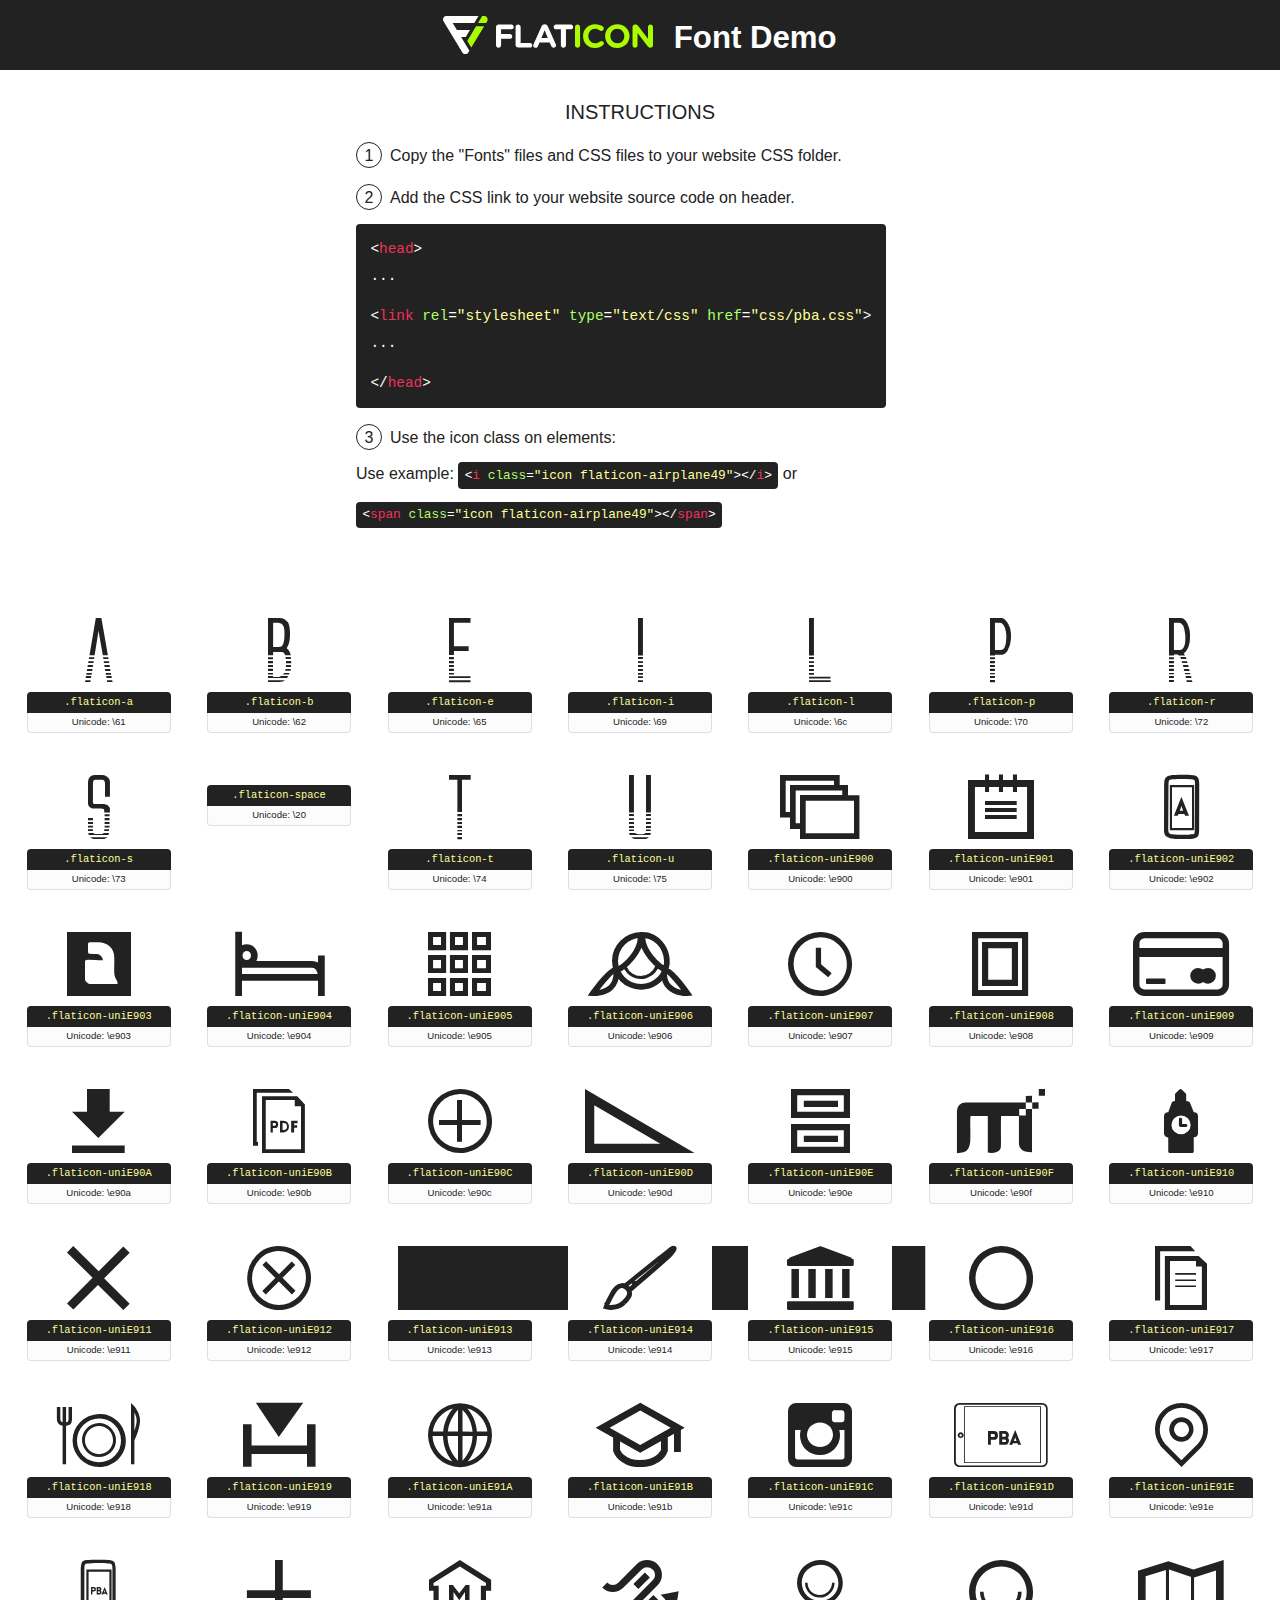
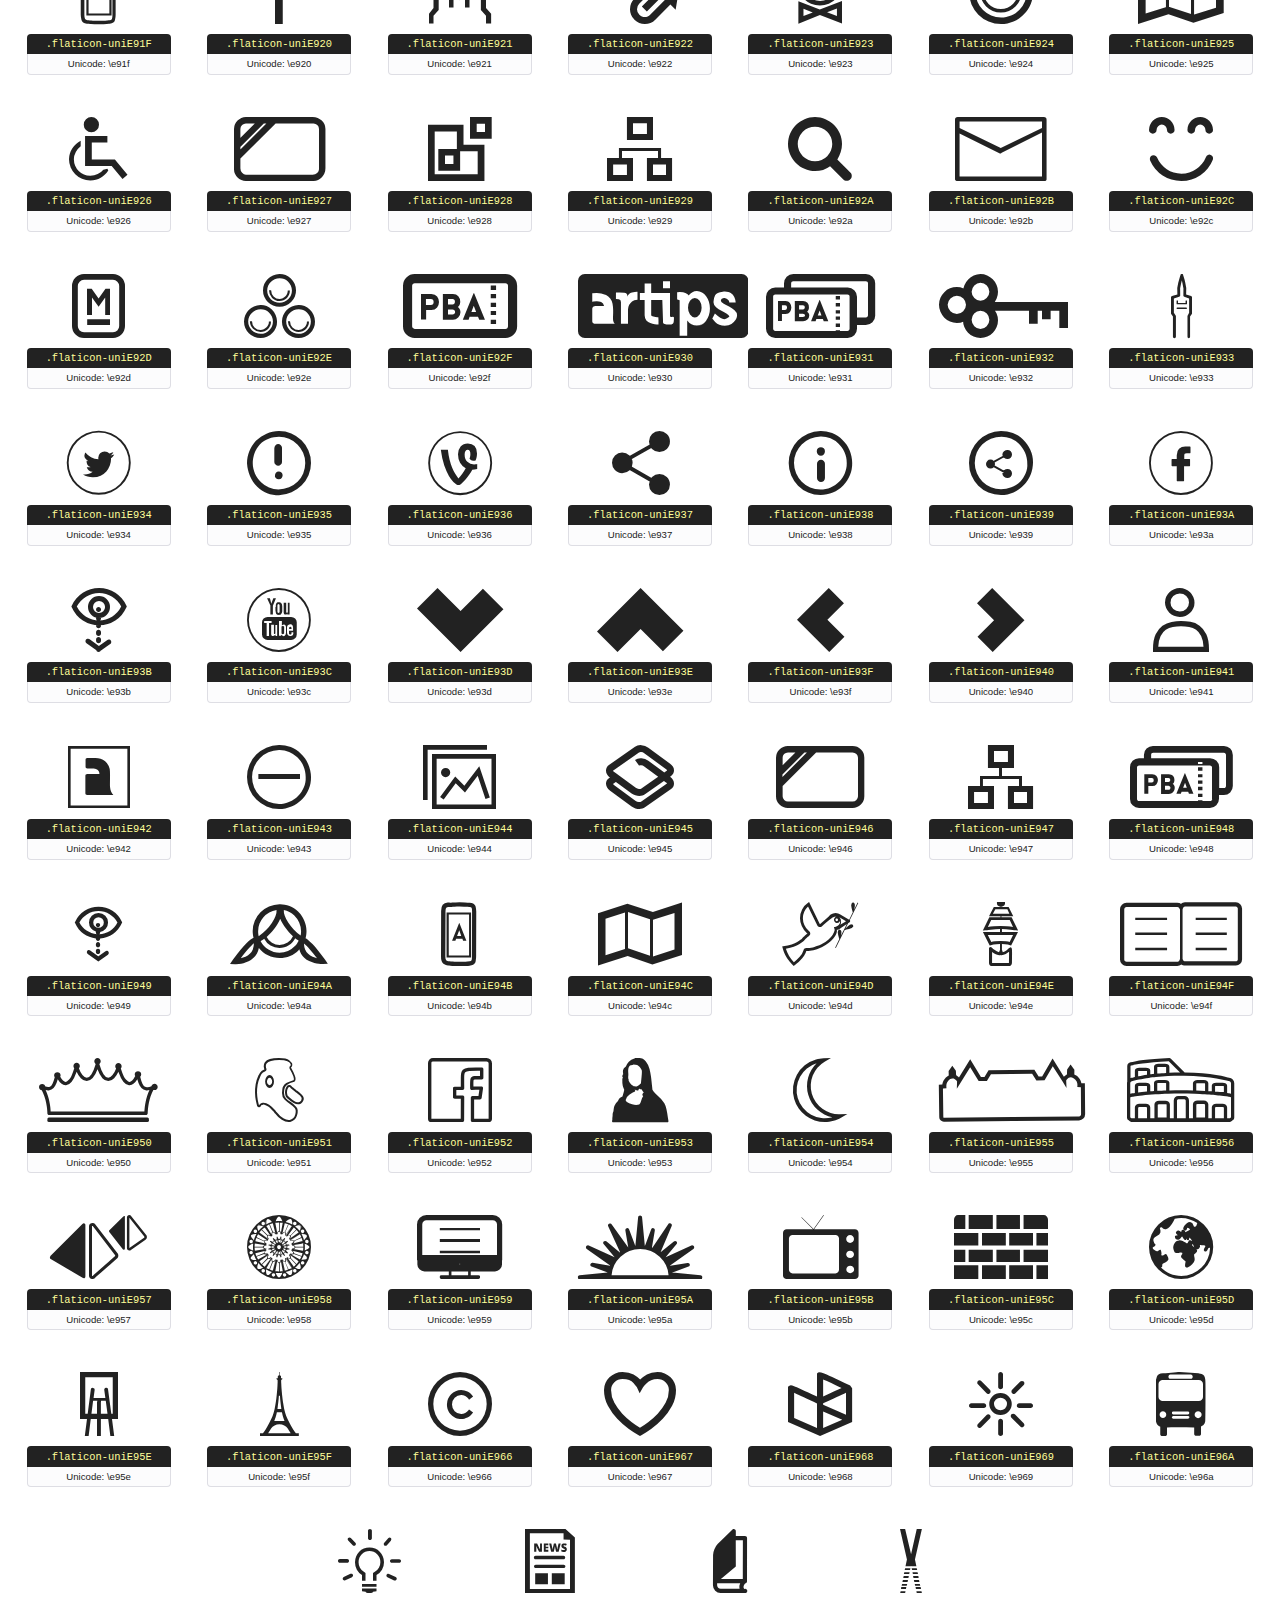
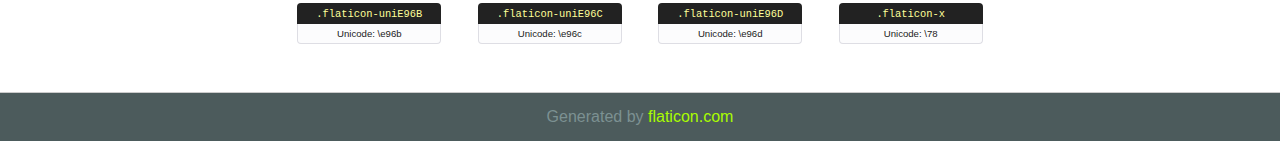
<file: css/pba.html>
<!DOCTYPE html>
		<html>
		<head>
			<title>pba font - Generated with flaticon.com</title>
			<style>
				@font-face {
					font-family: "pba";
					src: url("./pba.eot");
					src: url("./pba.eot?#iefix") format("embedded-opentype"),
					url("./pba.woff") format("woff"),
					url("./pba.ttf") format("truetype"),
					url("./pba.svg#pba") format("svg");
					font-weight: normal;
					font-style: normal;
					-webkit-font-smoothing: antialiased;
					-moz-osx-font-smoothing: grayscale;
				}
				html, body, div, span, applet, object, iframe,
				h1, h2, h3, h4, h5, h6, p, blockquote, pre,
				a, abbr, acronym, address, big, cite, code,
				del, dfn, em, img, ins, kbd, q, s, samp,
				small, strike, strong, sub, sup, tt, var,
				b, u, i, center,
				dl, dt, dd, ol, ul, li,
				fieldset, form, label, legend,
				table, caption, tbody, tfoot, thead, tr, th, td,
				article, aside, canvas, details, embed,
				figure, figcaption, footer, header, hgroup,
				menu, nav, output, ruby, section, summary,
				time, mark, audio, video {
					margin: 0;
					padding: 0;
					border: 0;
					font-size: 100%;
					font: inherit;
					vertical-align: baseline;
				}
				/* HTML5 display-role reset for older browsers */
				article, aside, details, figcaption, figure,
				footer, header, hgroup, menu, nav, section {
					display: block;
				}
				body {
					line-height: 1;
				}
				ol, ul {
					list-style: none;
				}
				blockquote, q {
					quotes: none;
				}
				blockquote:before, blockquote:after,
				q:before, q:after {
					content: "";
					content: none;
				}
				table {
					border-collapse: collapse;
					border-spacing: 0;
				}
				body {
					font-family: "Varela Round", Helvetica, Arial, sans-serif;
					font-size: 16px;
					color: #222;
				}
				a {
					color: #333;
					border-bottom: 1px solid #a9fd00;
					font-weight: bold;
					text-decoration: none;
				}
    * {
				-moz-box-sizing: border-box;
				-webkit-box-sizing: border-box;
				box-sizing: border-box;
				margin: 0;
				padding: 0;
			}
			[class^="flaticon-"]:before, [class*=" flaticon-"]:before, [class^="flaticon-"]:after, [class*=" flaticon-"]:after {
				font-family: "pba";
				font-size: 30px;
				font-style: normal;
				margin-left: 20px;
				color: #333;
			}
			.wrapper {
				max-width: 600px;
				margin: auto;
				padding: 0 1em;
			}
			.title {
				font-size: 1.25em;
				text-align: center;
				margin-bottom: 1em;
				text-transform: uppercase;
			}
			header {
				text-align: center;
				background-color: #222;
				color: #fff;
				padding: 1em;
			}
			header .logo {
				width: 210px;
				height: 38px;
				display: inline-block;
				vertical-align: middle;
				margin-right: 1em;
				border: none;
			}
			header strong {
				font-size: 1.95em;
				font-weight: bold;
				vertical-align: middle;
				margin-top: 5px;
				display: inline-block;
			}
			.demo {
				margin: 2em auto;
				line-height: 1.25em;
			}
			.demo ul li {
				margin-bottom: 1em;
			}
			.demo ul li .num {
				color: #222;
				border-radius: 20px;
				display: inline-block;
				width: 26px;
				padding: 3px;
				height: 26px;
				text-align: center;
				margin-right: 0.5em;
				border: 1px solid #222;
			}
			.demo ul li code {
				background-color: #222;
				border-radius: 4px;
				padding: 0.25em 0.5em;
				display: inline-block;
				color: #fff;
				font-family: Consolas,Monaco,Lucida Console,Liberation Mono,DejaVu Sans Mono,Bitstream Vera Sans Mono,Courier New, monospace;
				font-weight: lighter;
				margin-top: 1em;
				font-size: 0.8em;
				word-break: break-all;
			}
			.demo ul li code.big {
				padding: 1em;
				font-size: 0.9em;
			}
			.demo ul li code .red {
				color: #EF3159;
			}
			.demo ul li code .green {
				color: #ACFF65;
			}
			.demo ul li code .yellow {
				color: #FFFF99;
			}
			.demo ul li code .blue {
				color: #99D3FF;
			}
			.demo ul li code .purple {
				color: #A295FF;
			}
			.demo ul li code .dots {
				margin-top: 0.5em;
				display: block;
			}
    #glyphs {
			border-bottom: 1px solid #ccc;
			padding: 2em 0;
			text-align: center;
		}
		.glyph {
			display: inline-block;
			width: 9em;
			margin: 1em;
			text-align: center;
			vertical-align: top;
			background: #FFF;
		}
		.glyph .glyph-icon {
			padding: 10px;
			display: block;
			font-family:"pba";
			font-size: 64px;
			line-height: 1;
		}
		.glyph .glyph-icon:before {
			font-size: 64px;
			color: #222;
			margin-left: 0;
		}
		.class-name {
			font-size: 0.65em;
			background-color: #222;
			color: #fff;
			border-radius: 4px 4px 0 0;
			padding: 0.5em;
			color: #FFFF99;
			font-family: Consolas,Monaco,Lucida Console,Liberation Mono,DejaVu Sans Mono,Bitstream Vera Sans Mono,Courier New, monospace;
		}
		.author-name {
			font-size: 0.6em;
			background-color: #fcfcfd;
			border: 1px solid #DEDEE4;
			border-top: 0;
			border-radius: 0 0 4px 4px;
			padding: 0.5em;
		}
		.class-name:last-child {
			font-size: 10px;
			color:#888;
		}
		.class-name:last-child a {
			font-size: 10px;
			color:#555;
		}
		.class-name:last-child a:hover {
			color:#a9fd00;
		}
		.glyph > input {
			display: block;
			width: 100px;
			margin: 5px auto;
			text-align: center;
			font-size: 12px;
			cursor: text;
		}
		.glyph > input.icon-input {
			font-family:"pba";
			font-size: 16px;
			margin-bottom: 10px;
		}
		.attribution .title {
			margin-top: 2em;
		}
		.attribution textarea {
			background-color: #fcfcfd;
			padding: 1em;
			border: none;
			box-shadow: none;
			border: 1px solid #DEDEE4;
			border-radius: 4px;
			resize: none;
			width: 100%;
			height: 150px;
			font-size: 0.8em;
			font-family: Consolas,Monaco,Lucida Console,Liberation Mono,DejaVu Sans Mono,Bitstream Vera Sans Mono,Courier New, monospace;
			-webkit-appearance: none;
		}
		.iconsuse {
			margin: 2em auto;
			text-align: center;
			max-width: 1200px;
		}
		.iconsuse:after {
			content: "";
			display: table;
			clear: both;
		}
		.iconsuse .image {
			float: left;
			width: 25%;
			padding: 0 1em;
		}
		.iconsuse .image p {
			margin-bottom: 1em;
		}
		.iconsuse .image span {
			display: block;
			font-size: 0.65em;
			background-color: #222;
			color: #fff;
			border-radius: 4px;
			padding: 0.5em;
			color: #FFFF99;
			margin-top: 1em;
			font-family: Consolas,Monaco,Lucida Console,Liberation Mono,DejaVu Sans Mono,Bitstream Vera Sans Mono,Courier New, monospace;
		}
    #footer {
		text-align: center;
		background-color: #4C5B5C;
		color: #7c9192;
		padding: 1em;
	}
    #footer a {
	border: none;
	color: #a9fd00;
	font-weight: normal;
}
@media (max-width: 960px) {
	.iconsuse .image {
		width: 50%;
	}
}
@media (max-width: 560px) {
	.iconsuse .image {
		width: 100%;
	}
}
</style>
<link rel="stylesheet" type="text/css" href="pba.css">
</head>

<body class="characters-off">

	<header>
		<a href="http://www.flaticon.com" target="_blank" class="logo">
			<svg version="1.1" xmlns="http://www.w3.org/2000/svg" xmlns:xlink="http://www.w3.org/1999/xlink" xmlns:a="http://ns.adobe.com/AdobeSVGViewerExtensions/3.0/" viewBox="0 0 560.875 102.036" enable-background="new 0 0 560.875 102.036" xml:space="preserve">
				<defs>
				</defs>
				<g>
					<g class="letters">
						<path fill="#ffffff" d="M141.596,29.675c0-3.777,2.985-6.767,6.764-6.767h34.438c3.426,0,6.15,2.728,6.15,6.15
						c0,3.43-2.724,6.149-6.15,6.149h-27.674v13.091h23.719c3.429,0,6.151,2.724,6.151,6.15c0,3.43-2.723,6.149-6.151,6.149h-23.719
						v17.574c0,3.773-2.986,6.761-6.764,6.761c-3.779,0-6.764-2.989-6.764-6.761V29.675z"></path>
						<path fill="#ffffff" d="M193.844,29.149c0-3.781,2.985-6.767,6.764-6.767c3.776,0,6.763,2.985,6.763,6.767v42.957h25.039
						c3.426,0,6.149,2.726,6.149,6.153c0,3.425-2.723,6.15-6.149,6.15h-31.802c-3.779,0-6.764-2.986-6.764-6.768V29.149z"></path>
						<path fill="#ffffff" d="M241.891,75.71l21.438-48.407c1.492-3.341,4.215-5.357,7.906-5.357h0.792
						c3.686,0,6.323,2.017,7.815,5.357l21.439,48.407c0.436,0.967,0.701,1.845,0.701,2.723c0,3.602-2.809,6.501-6.414,6.501
						c-3.161,0-5.269-1.845-6.499-4.655l-4.132-9.661h-27.059l-4.301,10.102c-1.144,2.631-3.426,4.214-6.237,4.214
						c-3.517,0-6.24-2.81-6.24-6.325C241.1,77.64,241.451,76.677,241.891,75.71z M279.932,58.666l-8.521-20.297l-8.526,20.297H279.932
						z"></path>
						<path fill="#ffffff" d="M314.864,35.387H301.86c-3.429,0-6.239-2.813-6.239-6.238c0-3.429,2.811-6.24,6.239-6.24h39.533
						c3.426,0,6.237,2.811,6.237,6.24c0,3.425-2.811,6.238-6.237,6.238h-13.001v42.785c0,3.773-2.99,6.761-6.764,6.761
						c-3.779,0-6.764-2.989-6.764-6.761V35.387z"></path>
						<path fill="#A9FD00" d="M352.615,29.149c0-3.781,2.985-6.767,6.767-6.767c3.774,0,6.761,2.985,6.761,6.767v49.024
						c0,3.773-2.987,6.761-6.761,6.761c-3.781,0-6.767-2.989-6.767-6.761V29.149z"></path>
						<path fill="#A9FD00" d="M374.132,53.836v-0.179c0-17.481,13.178-31.801,32.065-31.801c9.22,0,15.459,2.458,20.557,6.238
						c1.402,1.054,2.637,2.985,2.637,5.357c0,3.692-2.985,6.59-6.681,6.59c-1.845,0-3.071-0.702-4.044-1.319
						c-3.776-2.813-7.729-4.393-12.562-4.393c-10.364,0-17.831,8.611-17.831,19.154v0.173c0,10.542,7.291,19.329,17.831,19.329
						c5.715,0,9.492-1.756,13.359-4.834c1.049-0.874,2.458-1.491,4.039-1.491c3.429,0,6.325,2.813,6.325,6.236
						c0,2.106-1.056,3.78-2.282,4.834c-5.539,4.834-12.036,7.733-21.878,7.733C387.572,85.464,374.132,71.493,374.132,53.836z"></path>
						<path fill="#A9FD00" d="M433.009,53.836v-0.179c0-17.481,13.79-31.801,32.766-31.801c18.981,0,32.592,14.143,32.592,31.628v0.173
						c0,17.483-13.785,31.807-32.769,31.807C446.625,85.464,433.009,71.32,433.009,53.836z M484.224,53.836v-0.179
						c0-10.539-7.725-19.326-18.626-19.326c-10.893,0-18.449,8.611-18.449,19.154v0.173c0,10.542,7.73,19.329,18.626,19.329
						C476.676,72.986,484.224,64.378,484.224,53.836z"></path>
						<path fill="#A9FD00" d="M506.233,29.321c0-3.774,2.99-6.763,6.767-6.763h1.401c3.252,0,5.183,1.583,7.029,3.953l26.093,34.265
						V29.059c0-3.692,2.99-6.677,6.681-6.677c3.683,0,6.671,2.985,6.671,6.677v48.934c0,3.78-2.987,6.765-6.764,6.765h-0.436
						c-3.257,0-5.188-1.581-7.034-3.953l-27.056-35.492v32.944c0,3.687-2.985,6.676-6.678,6.676c-3.683,0-6.673-2.989-6.673-6.676
						V29.321z"></path>
					</g>
					<g class="insignia">
						<path fill="#ffffff" d="M48.372,56.137h12.517l11.156-18.537H37.186L25.688,18.539h57.825L94.668,0H9.271
						C5.925,0,2.842,1.801,1.198,4.716c-1.644,2.907-1.593,6.482,0.134,9.343l50.38,83.501c1.678,2.781,4.689,4.476,7.938,4.476
						c3.246,0,6.257-1.695,7.935-4.476l2.898-4.804L48.372,56.137z"></path>
						<g class="i">
							<path fill="#A9FD00" d="M93.575,18.539h0.031v0.004l21.652,0.004l2.705-4.488c1.727-2.861,1.778-6.436,0.133-9.343
							C116.454,1.801,113.371,0,110.026,0h-5.294L93.575,18.539z"></path>
							<polygon fill="#A9FD00" points="88.291,27.356 64.725,66.486 75.519,84.404 109.942,27.356"></polygon>
						</g>
					</g>
				</g>
			</svg>
		</a>
		<strong>Font Demo</strong>
	</header>


	<section class="demo wrapper">

		<p class="title">Instructions</p>

		<ul>
			<li>
				<span class="num">1</span>Copy the "Fonts" files and CSS files to your website CSS folder.
			</li>
			<li>
				<span class="num">2</span>Add the CSS link to your website source code on header.
				<code class="big">
					&lt;<span class="red">head</span>&gt;
					<br/><span class="dots">...</span>
					<br/>&lt;<span class="red">link</span> <span class="green">rel</span>=<span class="yellow">"stylesheet"</span> <span class="green">type</span>=<span class="yellow">"text/css"</span> <span class="green">href</span>=<span class="yellow">"css/pba.css"</span>&gt;
					<br/><span class="dots">...</span>
					<br/>&lt;/<span class="red">head</span>&gt;
				</code>
			</li>

			<li>
				<p>
					<span class="num">3</span>Use the icon class on elements:
					<br />
					Use example: <code>&lt;<span class="red">i</span> <span class="green">class</span>=<span class="yellow">&quot;icon flaticon-airplane49&quot;</span>&gt;&lt;/<span class="red">i</span>&gt;</code> or <code>&lt;<span class="red">span</span> <span class="green">class</span>=<span class="yellow">&quot;icon flaticon-airplane49&quot;</span>&gt;&lt;/<span class="red">span</span>&gt;</code>
				</li>
			</ul>

		</section>

		<section id="glyphs"><div class="glyph"><div class="glyph-icon flaticon-a"></div>
				<div class="class-name">.flaticon-a</div>
				<div class="author-name">Unicode: \61</div>
			</div> <div class="glyph"><div class="glyph-icon flaticon-b"></div>
				<div class="class-name">.flaticon-b</div>
				<div class="author-name">Unicode: \62</div>
			</div> <div class="glyph"><div class="glyph-icon flaticon-e"></div>
				<div class="class-name">.flaticon-e</div>
				<div class="author-name">Unicode: \65</div>
			</div> <div class="glyph"><div class="glyph-icon flaticon-i"></div>
				<div class="class-name">.flaticon-i</div>
				<div class="author-name">Unicode: \69</div>
			</div> <div class="glyph"><div class="glyph-icon flaticon-l"></div>
				<div class="class-name">.flaticon-l</div>
				<div class="author-name">Unicode: \6c</div>
			</div> <div class="glyph"><div class="glyph-icon flaticon-p"></div>
				<div class="class-name">.flaticon-p</div>
				<div class="author-name">Unicode: \70</div>
			</div> <div class="glyph"><div class="glyph-icon flaticon-r"></div>
				<div class="class-name">.flaticon-r</div>
				<div class="author-name">Unicode: \72</div>
			</div> <div class="glyph"><div class="glyph-icon flaticon-s"></div>
				<div class="class-name">.flaticon-s</div>
				<div class="author-name">Unicode: \73</div>
			</div> <div class="glyph"><div class="glyph-icon flaticon-space"></div>
				<div class="class-name">.flaticon-space</div>
				<div class="author-name">Unicode: \20</div>
			</div> <div class="glyph"><div class="glyph-icon flaticon-t"></div>
				<div class="class-name">.flaticon-t</div>
				<div class="author-name">Unicode: \74</div>
			</div> <div class="glyph"><div class="glyph-icon flaticon-u"></div>
				<div class="class-name">.flaticon-u</div>
				<div class="author-name">Unicode: \75</div>
			</div> <div class="glyph"><div class="glyph-icon flaticon-uniE900"></div>
				<div class="class-name">.flaticon-uniE900</div>
				<div class="author-name">Unicode: \e900</div>
			</div> <div class="glyph"><div class="glyph-icon flaticon-uniE901"></div>
				<div class="class-name">.flaticon-uniE901</div>
				<div class="author-name">Unicode: \e901</div>
			</div> <div class="glyph"><div class="glyph-icon flaticon-uniE902"></div>
				<div class="class-name">.flaticon-uniE902</div>
				<div class="author-name">Unicode: \e902</div>
			</div> <div class="glyph"><div class="glyph-icon flaticon-uniE903"></div>
				<div class="class-name">.flaticon-uniE903</div>
				<div class="author-name">Unicode: \e903</div>
			</div> <div class="glyph"><div class="glyph-icon flaticon-uniE904"></div>
				<div class="class-name">.flaticon-uniE904</div>
				<div class="author-name">Unicode: \e904</div>
			</div> <div class="glyph"><div class="glyph-icon flaticon-uniE905"></div>
				<div class="class-name">.flaticon-uniE905</div>
				<div class="author-name">Unicode: \e905</div>
			</div> <div class="glyph"><div class="glyph-icon flaticon-uniE906"></div>
				<div class="class-name">.flaticon-uniE906</div>
				<div class="author-name">Unicode: \e906</div>
			</div> <div class="glyph"><div class="glyph-icon flaticon-uniE907"></div>
				<div class="class-name">.flaticon-uniE907</div>
				<div class="author-name">Unicode: \e907</div>
			</div> <div class="glyph"><div class="glyph-icon flaticon-uniE908"></div>
				<div class="class-name">.flaticon-uniE908</div>
				<div class="author-name">Unicode: \e908</div>
			</div> <div class="glyph"><div class="glyph-icon flaticon-uniE909"></div>
				<div class="class-name">.flaticon-uniE909</div>
				<div class="author-name">Unicode: \e909</div>
			</div> <div class="glyph"><div class="glyph-icon flaticon-uniE90A"></div>
				<div class="class-name">.flaticon-uniE90A</div>
				<div class="author-name">Unicode: \e90a</div>
			</div> <div class="glyph"><div class="glyph-icon flaticon-uniE90B"></div>
				<div class="class-name">.flaticon-uniE90B</div>
				<div class="author-name">Unicode: \e90b</div>
			</div> <div class="glyph"><div class="glyph-icon flaticon-uniE90C"></div>
				<div class="class-name">.flaticon-uniE90C</div>
				<div class="author-name">Unicode: \e90c</div>
			</div> <div class="glyph"><div class="glyph-icon flaticon-uniE90D"></div>
				<div class="class-name">.flaticon-uniE90D</div>
				<div class="author-name">Unicode: \e90d</div>
			</div> <div class="glyph"><div class="glyph-icon flaticon-uniE90E"></div>
				<div class="class-name">.flaticon-uniE90E</div>
				<div class="author-name">Unicode: \e90e</div>
			</div> <div class="glyph"><div class="glyph-icon flaticon-uniE90F"></div>
				<div class="class-name">.flaticon-uniE90F</div>
				<div class="author-name">Unicode: \e90f</div>
			</div> <div class="glyph"><div class="glyph-icon flaticon-uniE910"></div>
				<div class="class-name">.flaticon-uniE910</div>
				<div class="author-name">Unicode: \e910</div>
			</div> <div class="glyph"><div class="glyph-icon flaticon-uniE911"></div>
				<div class="class-name">.flaticon-uniE911</div>
				<div class="author-name">Unicode: \e911</div>
			</div> <div class="glyph"><div class="glyph-icon flaticon-uniE912"></div>
				<div class="class-name">.flaticon-uniE912</div>
				<div class="author-name">Unicode: \e912</div>
			</div> <div class="glyph"><div class="glyph-icon flaticon-uniE913"></div>
				<div class="class-name">.flaticon-uniE913</div>
				<div class="author-name">Unicode: \e913</div>
			</div> <div class="glyph"><div class="glyph-icon flaticon-uniE914"></div>
				<div class="class-name">.flaticon-uniE914</div>
				<div class="author-name">Unicode: \e914</div>
			</div> <div class="glyph"><div class="glyph-icon flaticon-uniE915"></div>
				<div class="class-name">.flaticon-uniE915</div>
				<div class="author-name">Unicode: \e915</div>
			</div> <div class="glyph"><div class="glyph-icon flaticon-uniE916"></div>
				<div class="class-name">.flaticon-uniE916</div>
				<div class="author-name">Unicode: \e916</div>
			</div> <div class="glyph"><div class="glyph-icon flaticon-uniE917"></div>
				<div class="class-name">.flaticon-uniE917</div>
				<div class="author-name">Unicode: \e917</div>
			</div> <div class="glyph"><div class="glyph-icon flaticon-uniE918"></div>
				<div class="class-name">.flaticon-uniE918</div>
				<div class="author-name">Unicode: \e918</div>
			</div> <div class="glyph"><div class="glyph-icon flaticon-uniE919"></div>
				<div class="class-name">.flaticon-uniE919</div>
				<div class="author-name">Unicode: \e919</div>
			</div> <div class="glyph"><div class="glyph-icon flaticon-uniE91A"></div>
				<div class="class-name">.flaticon-uniE91A</div>
				<div class="author-name">Unicode: \e91a</div>
			</div> <div class="glyph"><div class="glyph-icon flaticon-uniE91B"></div>
				<div class="class-name">.flaticon-uniE91B</div>
				<div class="author-name">Unicode: \e91b</div>
			</div> <div class="glyph"><div class="glyph-icon flaticon-uniE91C"></div>
				<div class="class-name">.flaticon-uniE91C</div>
				<div class="author-name">Unicode: \e91c</div>
			</div> <div class="glyph"><div class="glyph-icon flaticon-uniE91D"></div>
				<div class="class-name">.flaticon-uniE91D</div>
				<div class="author-name">Unicode: \e91d</div>
			</div> <div class="glyph"><div class="glyph-icon flaticon-uniE91E"></div>
				<div class="class-name">.flaticon-uniE91E</div>
				<div class="author-name">Unicode: \e91e</div>
			</div> <div class="glyph"><div class="glyph-icon flaticon-uniE91F"></div>
				<div class="class-name">.flaticon-uniE91F</div>
				<div class="author-name">Unicode: \e91f</div>
			</div> <div class="glyph"><div class="glyph-icon flaticon-uniE920"></div>
				<div class="class-name">.flaticon-uniE920</div>
				<div class="author-name">Unicode: \e920</div>
			</div> <div class="glyph"><div class="glyph-icon flaticon-uniE921"></div>
				<div class="class-name">.flaticon-uniE921</div>
				<div class="author-name">Unicode: \e921</div>
			</div> <div class="glyph"><div class="glyph-icon flaticon-uniE922"></div>
				<div class="class-name">.flaticon-uniE922</div>
				<div class="author-name">Unicode: \e922</div>
			</div> <div class="glyph"><div class="glyph-icon flaticon-uniE923"></div>
				<div class="class-name">.flaticon-uniE923</div>
				<div class="author-name">Unicode: \e923</div>
			</div> <div class="glyph"><div class="glyph-icon flaticon-uniE924"></div>
				<div class="class-name">.flaticon-uniE924</div>
				<div class="author-name">Unicode: \e924</div>
			</div> <div class="glyph"><div class="glyph-icon flaticon-uniE925"></div>
				<div class="class-name">.flaticon-uniE925</div>
				<div class="author-name">Unicode: \e925</div>
			</div> <div class="glyph"><div class="glyph-icon flaticon-uniE926"></div>
				<div class="class-name">.flaticon-uniE926</div>
				<div class="author-name">Unicode: \e926</div>
			</div> <div class="glyph"><div class="glyph-icon flaticon-uniE927"></div>
				<div class="class-name">.flaticon-uniE927</div>
				<div class="author-name">Unicode: \e927</div>
			</div> <div class="glyph"><div class="glyph-icon flaticon-uniE928"></div>
				<div class="class-name">.flaticon-uniE928</div>
				<div class="author-name">Unicode: \e928</div>
			</div> <div class="glyph"><div class="glyph-icon flaticon-uniE929"></div>
				<div class="class-name">.flaticon-uniE929</div>
				<div class="author-name">Unicode: \e929</div>
			</div> <div class="glyph"><div class="glyph-icon flaticon-uniE92A"></div>
				<div class="class-name">.flaticon-uniE92A</div>
				<div class="author-name">Unicode: \e92a</div>
			</div> <div class="glyph"><div class="glyph-icon flaticon-uniE92B"></div>
				<div class="class-name">.flaticon-uniE92B</div>
				<div class="author-name">Unicode: \e92b</div>
			</div> <div class="glyph"><div class="glyph-icon flaticon-uniE92C"></div>
				<div class="class-name">.flaticon-uniE92C</div>
				<div class="author-name">Unicode: \e92c</div>
			</div> <div class="glyph"><div class="glyph-icon flaticon-uniE92D"></div>
				<div class="class-name">.flaticon-uniE92D</div>
				<div class="author-name">Unicode: \e92d</div>
			</div> <div class="glyph"><div class="glyph-icon flaticon-uniE92E"></div>
				<div class="class-name">.flaticon-uniE92E</div>
				<div class="author-name">Unicode: \e92e</div>
			</div> <div class="glyph"><div class="glyph-icon flaticon-uniE92F"></div>
				<div class="class-name">.flaticon-uniE92F</div>
				<div class="author-name">Unicode: \e92f</div>
			</div> <div class="glyph"><div class="glyph-icon flaticon-uniE930"></div>
				<div class="class-name">.flaticon-uniE930</div>
				<div class="author-name">Unicode: \e930</div>
			</div> <div class="glyph"><div class="glyph-icon flaticon-uniE931"></div>
				<div class="class-name">.flaticon-uniE931</div>
				<div class="author-name">Unicode: \e931</div>
			</div> <div class="glyph"><div class="glyph-icon flaticon-uniE932"></div>
				<div class="class-name">.flaticon-uniE932</div>
				<div class="author-name">Unicode: \e932</div>
			</div> <div class="glyph"><div class="glyph-icon flaticon-uniE933"></div>
				<div class="class-name">.flaticon-uniE933</div>
				<div class="author-name">Unicode: \e933</div>
			</div> <div class="glyph"><div class="glyph-icon flaticon-uniE934"></div>
				<div class="class-name">.flaticon-uniE934</div>
				<div class="author-name">Unicode: \e934</div>
			</div> <div class="glyph"><div class="glyph-icon flaticon-uniE935"></div>
				<div class="class-name">.flaticon-uniE935</div>
				<div class="author-name">Unicode: \e935</div>
			</div> <div class="glyph"><div class="glyph-icon flaticon-uniE936"></div>
				<div class="class-name">.flaticon-uniE936</div>
				<div class="author-name">Unicode: \e936</div>
			</div> <div class="glyph"><div class="glyph-icon flaticon-uniE937"></div>
				<div class="class-name">.flaticon-uniE937</div>
				<div class="author-name">Unicode: \e937</div>
			</div> <div class="glyph"><div class="glyph-icon flaticon-uniE938"></div>
				<div class="class-name">.flaticon-uniE938</div>
				<div class="author-name">Unicode: \e938</div>
			</div> <div class="glyph"><div class="glyph-icon flaticon-uniE939"></div>
				<div class="class-name">.flaticon-uniE939</div>
				<div class="author-name">Unicode: \e939</div>
			</div> <div class="glyph"><div class="glyph-icon flaticon-uniE93A"></div>
				<div class="class-name">.flaticon-uniE93A</div>
				<div class="author-name">Unicode: \e93a</div>
			</div> <div class="glyph"><div class="glyph-icon flaticon-uniE93B"></div>
				<div class="class-name">.flaticon-uniE93B</div>
				<div class="author-name">Unicode: \e93b</div>
			</div> <div class="glyph"><div class="glyph-icon flaticon-uniE93C"></div>
				<div class="class-name">.flaticon-uniE93C</div>
				<div class="author-name">Unicode: \e93c</div>
			</div> <div class="glyph"><div class="glyph-icon flaticon-uniE93D"></div>
				<div class="class-name">.flaticon-uniE93D</div>
				<div class="author-name">Unicode: \e93d</div>
			</div> <div class="glyph"><div class="glyph-icon flaticon-uniE93E"></div>
				<div class="class-name">.flaticon-uniE93E</div>
				<div class="author-name">Unicode: \e93e</div>
			</div> <div class="glyph"><div class="glyph-icon flaticon-uniE93F"></div>
				<div class="class-name">.flaticon-uniE93F</div>
				<div class="author-name">Unicode: \e93f</div>
			</div> <div class="glyph"><div class="glyph-icon flaticon-uniE940"></div>
				<div class="class-name">.flaticon-uniE940</div>
				<div class="author-name">Unicode: \e940</div>
			</div> <div class="glyph"><div class="glyph-icon flaticon-uniE941"></div>
				<div class="class-name">.flaticon-uniE941</div>
				<div class="author-name">Unicode: \e941</div>
			</div> <div class="glyph"><div class="glyph-icon flaticon-uniE942"></div>
				<div class="class-name">.flaticon-uniE942</div>
				<div class="author-name">Unicode: \e942</div>
			</div> <div class="glyph"><div class="glyph-icon flaticon-uniE943"></div>
				<div class="class-name">.flaticon-uniE943</div>
				<div class="author-name">Unicode: \e943</div>
			</div> <div class="glyph"><div class="glyph-icon flaticon-uniE944"></div>
				<div class="class-name">.flaticon-uniE944</div>
				<div class="author-name">Unicode: \e944</div>
			</div> <div class="glyph"><div class="glyph-icon flaticon-uniE945"></div>
				<div class="class-name">.flaticon-uniE945</div>
				<div class="author-name">Unicode: \e945</div>
			</div> <div class="glyph"><div class="glyph-icon flaticon-uniE946"></div>
				<div class="class-name">.flaticon-uniE946</div>
				<div class="author-name">Unicode: \e946</div>
			</div> <div class="glyph"><div class="glyph-icon flaticon-uniE947"></div>
				<div class="class-name">.flaticon-uniE947</div>
				<div class="author-name">Unicode: \e947</div>
			</div> <div class="glyph"><div class="glyph-icon flaticon-uniE948"></div>
				<div class="class-name">.flaticon-uniE948</div>
				<div class="author-name">Unicode: \e948</div>
			</div> <div class="glyph"><div class="glyph-icon flaticon-uniE949"></div>
				<div class="class-name">.flaticon-uniE949</div>
				<div class="author-name">Unicode: \e949</div>
			</div> <div class="glyph"><div class="glyph-icon flaticon-uniE94A"></div>
				<div class="class-name">.flaticon-uniE94A</div>
				<div class="author-name">Unicode: \e94a</div>
			</div> <div class="glyph"><div class="glyph-icon flaticon-uniE94B"></div>
				<div class="class-name">.flaticon-uniE94B</div>
				<div class="author-name">Unicode: \e94b</div>
			</div> <div class="glyph"><div class="glyph-icon flaticon-uniE94C"></div>
				<div class="class-name">.flaticon-uniE94C</div>
				<div class="author-name">Unicode: \e94c</div>
			</div> <div class="glyph"><div class="glyph-icon flaticon-uniE94D"></div>
				<div class="class-name">.flaticon-uniE94D</div>
				<div class="author-name">Unicode: \e94d</div>
			</div> <div class="glyph"><div class="glyph-icon flaticon-uniE94E"></div>
				<div class="class-name">.flaticon-uniE94E</div>
				<div class="author-name">Unicode: \e94e</div>
			</div> <div class="glyph"><div class="glyph-icon flaticon-uniE94F"></div>
				<div class="class-name">.flaticon-uniE94F</div>
				<div class="author-name">Unicode: \e94f</div>
			</div> <div class="glyph"><div class="glyph-icon flaticon-uniE950"></div>
				<div class="class-name">.flaticon-uniE950</div>
				<div class="author-name">Unicode: \e950</div>
			</div> <div class="glyph"><div class="glyph-icon flaticon-uniE951"></div>
				<div class="class-name">.flaticon-uniE951</div>
				<div class="author-name">Unicode: \e951</div>
			</div> <div class="glyph"><div class="glyph-icon flaticon-uniE952"></div>
				<div class="class-name">.flaticon-uniE952</div>
				<div class="author-name">Unicode: \e952</div>
			</div> <div class="glyph"><div class="glyph-icon flaticon-uniE953"></div>
				<div class="class-name">.flaticon-uniE953</div>
				<div class="author-name">Unicode: \e953</div>
			</div> <div class="glyph"><div class="glyph-icon flaticon-uniE954"></div>
				<div class="class-name">.flaticon-uniE954</div>
				<div class="author-name">Unicode: \e954</div>
			</div> <div class="glyph"><div class="glyph-icon flaticon-uniE955"></div>
				<div class="class-name">.flaticon-uniE955</div>
				<div class="author-name">Unicode: \e955</div>
			</div> <div class="glyph"><div class="glyph-icon flaticon-uniE956"></div>
				<div class="class-name">.flaticon-uniE956</div>
				<div class="author-name">Unicode: \e956</div>
			</div> <div class="glyph"><div class="glyph-icon flaticon-uniE957"></div>
				<div class="class-name">.flaticon-uniE957</div>
				<div class="author-name">Unicode: \e957</div>
			</div> <div class="glyph"><div class="glyph-icon flaticon-uniE958"></div>
				<div class="class-name">.flaticon-uniE958</div>
				<div class="author-name">Unicode: \e958</div>
			</div> <div class="glyph"><div class="glyph-icon flaticon-uniE959"></div>
				<div class="class-name">.flaticon-uniE959</div>
				<div class="author-name">Unicode: \e959</div>
			</div> <div class="glyph"><div class="glyph-icon flaticon-uniE95A"></div>
				<div class="class-name">.flaticon-uniE95A</div>
				<div class="author-name">Unicode: \e95a</div>
			</div> <div class="glyph"><div class="glyph-icon flaticon-uniE95B"></div>
				<div class="class-name">.flaticon-uniE95B</div>
				<div class="author-name">Unicode: \e95b</div>
			</div> <div class="glyph"><div class="glyph-icon flaticon-uniE95C"></div>
				<div class="class-name">.flaticon-uniE95C</div>
				<div class="author-name">Unicode: \e95c</div>
			</div> <div class="glyph"><div class="glyph-icon flaticon-uniE95D"></div>
				<div class="class-name">.flaticon-uniE95D</div>
				<div class="author-name">Unicode: \e95d</div>
			</div> <div class="glyph"><div class="glyph-icon flaticon-uniE95E"></div>
				<div class="class-name">.flaticon-uniE95E</div>
				<div class="author-name">Unicode: \e95e</div>
			</div> <div class="glyph"><div class="glyph-icon flaticon-uniE95F"></div>
				<div class="class-name">.flaticon-uniE95F</div>
				<div class="author-name">Unicode: \e95f</div>
			</div> <div class="glyph"><div class="glyph-icon flaticon-uniE966"></div>
				<div class="class-name">.flaticon-uniE966</div>
				<div class="author-name">Unicode: \e966</div>
			</div> <div class="glyph"><div class="glyph-icon flaticon-uniE967"></div>
				<div class="class-name">.flaticon-uniE967</div>
				<div class="author-name">Unicode: \e967</div>
			</div> <div class="glyph"><div class="glyph-icon flaticon-uniE968"></div>
				<div class="class-name">.flaticon-uniE968</div>
				<div class="author-name">Unicode: \e968</div>
			</div> <div class="glyph"><div class="glyph-icon flaticon-uniE969"></div>
				<div class="class-name">.flaticon-uniE969</div>
				<div class="author-name">Unicode: \e969</div>
			</div> <div class="glyph"><div class="glyph-icon flaticon-uniE96A"></div>
				<div class="class-name">.flaticon-uniE96A</div>
				<div class="author-name">Unicode: \e96a</div>
			</div> <div class="glyph"><div class="glyph-icon flaticon-uniE96B"></div>
				<div class="class-name">.flaticon-uniE96B</div>
				<div class="author-name">Unicode: \e96b</div>
			</div> <div class="glyph"><div class="glyph-icon flaticon-uniE96C"></div>
				<div class="class-name">.flaticon-uniE96C</div>
				<div class="author-name">Unicode: \e96c</div>
			</div> <div class="glyph"><div class="glyph-icon flaticon-uniE96D"></div>
				<div class="class-name">.flaticon-uniE96D</div>
				<div class="author-name">Unicode: \e96d</div>
			</div> <div class="glyph"><div class="glyph-icon flaticon-x"></div>
				<div class="class-name">.flaticon-x</div>
				<div class="author-name">Unicode: \78</div>
			</div> </section>
		<div id="footer">
			<div>Generated by <a href="http://www.flaticon.com">flaticon.com</a></div>
		</div>
	</body>
	</html>
</file>
<file: css/pba.css>
@font-face {
	font-family: "pba";
	src: url("./pba.eot");
	src: url("./pba.eot?#iefix") format("embedded-opentype"),
	url("./pba.woff") format("woff"),
	url("./pba.ttf") format("truetype"),
	url("./pba.svg#pba") format("svg");
	font-weight: normal;
	font-style: normal;
	-webkit-font-smoothing: antialiased;
	-moz-osx-font-smoothing: grayscale;
}

.icon {
	font-family: "pba";
	font-size: 30px;
	font-style: normal;
	margin-left: 20px;
		color: #333;
}

.flaticon-space:before {
	content: "\20";
}
.flaticon-a:before {
	content: "\61";
}
.flaticon-b:before {
	content: "\62";
}
.flaticon-e:before {
	content: "\65";
}
.flaticon-i:before {
	content: "\69";
}
.flaticon-l:before {
	content: "\6c";
}
.flaticon-p:before {
	content: "\70";
}
.flaticon-r:before {
	content: "\72";
}
.flaticon-s:before {
	content: "\73";
}
.flaticon-t:before {
	content: "\74";
}
.flaticon-u:before {
	content: "\75";
}
.flaticon-x:before {
	content: "\78";
}
.flaticon-uniE900:before {
	content: "\e900";
}
.flaticon-uniE901:before {
	content: "\e901";
}
.flaticon-uniE902:before {
	content: "\e902";
}
.flaticon-uniE903:before {
	content: "\e903";
}
.flaticon-uniE904:before {
	content: "\e904";
}
.flaticon-uniE905:before {
	content: "\e905";
}
.flaticon-uniE906:before {
	content: "\e906";
}
.flaticon-uniE907:before {
	content: "\e907";
}
.flaticon-uniE908:before {
	content: "\e908";
}
.flaticon-uniE909:before {
	content: "\e909";
}
.flaticon-uniE90A:before {
	content: "\e90a";
}
.flaticon-uniE90B:before {
	content: "\e90b";
}
.flaticon-uniE90C:before {
	content: "\e90c";
}
.flaticon-uniE90D:before {
	content: "\e90d";
}
.flaticon-uniE90E:before {
	content: "\e90e";
}
.flaticon-uniE90F:before {
	content: "\e90f";
}
.flaticon-uniE910:before {
	content: "\e910";
}
.flaticon-uniE911:before {
	content: "\e911";
}
.flaticon-uniE912:before {
	content: "\e912";
}
.flaticon-uniE913:before {
	content: "\e913";
}
.flaticon-uniE914:before {
	content: "\e914";
}
.flaticon-uniE915:before {
	content: "\e915";
}
.flaticon-uniE916:before {
	content: "\e916";
}
.flaticon-uniE917:before {
	content: "\e917";
}
.flaticon-uniE918:before {
	content: "\e918";
}
.flaticon-uniE919:before {
	content: "\e919";
}
.flaticon-uniE91A:before {
	content: "\e91a";
}
.flaticon-uniE91B:before {
	content: "\e91b";
}
.flaticon-uniE91C:before {
	content: "\e91c";
}
.flaticon-uniE91D:before {
	content: "\e91d";
}
.flaticon-uniE91E:before {
	content: "\e91e";
}
.flaticon-uniE91F:before {
	content: "\e91f";
}
.flaticon-uniE920:before {
	content: "\e920";
}
.flaticon-uniE921:before {
	content: "\e921";
}
.flaticon-uniE922:before {
	content: "\e922";
}
.flaticon-uniE923:before {
	content: "\e923";
}
.flaticon-uniE924:before {
	content: "\e924";
}
.flaticon-uniE925:before {
	content: "\e925";
}
.flaticon-uniE926:before {
	content: "\e926";
}
.flaticon-uniE927:before {
	content: "\e927";
}
.flaticon-uniE928:before {
	content: "\e928";
}
.flaticon-uniE929:before {
	content: "\e929";
}
.flaticon-uniE92A:before {
	content: "\e92a";
}
.flaticon-uniE92B:before {
	content: "\e92b";
}
.flaticon-uniE92C:before {
	content: "\e92c";
}
.flaticon-uniE92D:before {
	content: "\e92d";
}
.flaticon-uniE92E:before {
	content: "\e92e";
}
.flaticon-uniE92F:before {
	content: "\e92f";
}
.flaticon-uniE930:before {
	content: "\e930";
}
.flaticon-uniE931:before {
	content: "\e931";
}
.flaticon-uniE932:before {
	content: "\e932";
}
.flaticon-uniE933:before {
	content: "\e933";
}
.flaticon-uniE934:before {
	content: "\e934";
}
.flaticon-uniE935:before {
	content: "\e935";
}
.flaticon-uniE936:before {
	content: "\e936";
}
.flaticon-uniE937:before {
	content: "\e937";
}
.flaticon-uniE938:before {
	content: "\e938";
}
.flaticon-uniE939:before {
	content: "\e939";
}
.flaticon-uniE93A:before {
	content: "\e93a";
}
.flaticon-uniE93B:before {
	content: "\e93b";
}
.flaticon-uniE93C:before {
	content: "\e93c";
}
.flaticon-uniE93D:before {
	content: "\e93d";
}
.flaticon-uniE93E:before {
	content: "\e93e";
}
.flaticon-uniE93F:before {
	content: "\e93f";
}
.flaticon-uniE940:before {
	content: "\e940";
}
.flaticon-uniE941:before {
	content: "\e941";
}
.flaticon-uniE942:before {
	content: "\e942";
}
.flaticon-uniE943:before {
	content: "\e943";
}
.flaticon-uniE944:before {
	content: "\e944";
}
.flaticon-uniE945:before {
	content: "\e945";
}
.flaticon-uniE946:before {
	content: "\e946";
}
.flaticon-uniE947:before {
	content: "\e947";
}
.flaticon-uniE948:before {
	content: "\e948";
}
.flaticon-uniE949:before {
	content: "\e949";
}
.flaticon-uniE94A:before {
	content: "\e94a";
}
.flaticon-uniE94B:before {
	content: "\e94b";
}
.flaticon-uniE94C:before {
	content: "\e94c";
}
.flaticon-uniE94D:before {
	content: "\e94d";
}
.flaticon-uniE94E:before {
	content: "\e94e";
}
.flaticon-uniE94F:before {
	content: "\e94f";
}
.flaticon-uniE950:before {
	content: "\e950";
}
.flaticon-uniE951:before {
	content: "\e951";
}
.flaticon-uniE952:before {
	content: "\e952";
}
.flaticon-uniE953:before {
	content: "\e953";
}
.flaticon-uniE954:before {
	content: "\e954";
}
.flaticon-uniE955:before {
	content: "\e955";
}
.flaticon-uniE956:before {
	content: "\e956";
}
.flaticon-uniE957:before {
	content: "\e957";
}
.flaticon-uniE958:before {
	content: "\e958";
}
.flaticon-uniE959:before {
	content: "\e959";
}
.flaticon-uniE95A:before {
	content: "\e95a";
}
.flaticon-uniE95B:before {
	content: "\e95b";
}
.flaticon-uniE95C:before {
	content: "\e95c";
}
.flaticon-uniE95D:before {
	content: "\e95d";
}
.flaticon-uniE95E:before {
	content: "\e95e";
}
.flaticon-uniE95F:before {
	content: "\e95f";
}
.flaticon-uniE966:before {
	content: "\e966";
}
.flaticon-uniE967:before {
	content: "\e967";
}
.flaticon-uniE968:before {
	content: "\e968";
}
.flaticon-uniE969:before {
	content: "\e969";
}
.flaticon-uniE96A:before {
	content: "\e96a";
}
.flaticon-uniE96B:before {
	content: "\e96b";
}
.flaticon-uniE96C:before {
	content: "\e96c";
}
.flaticon-uniE96D:before {
	content: "\e96d";
}
</file>
